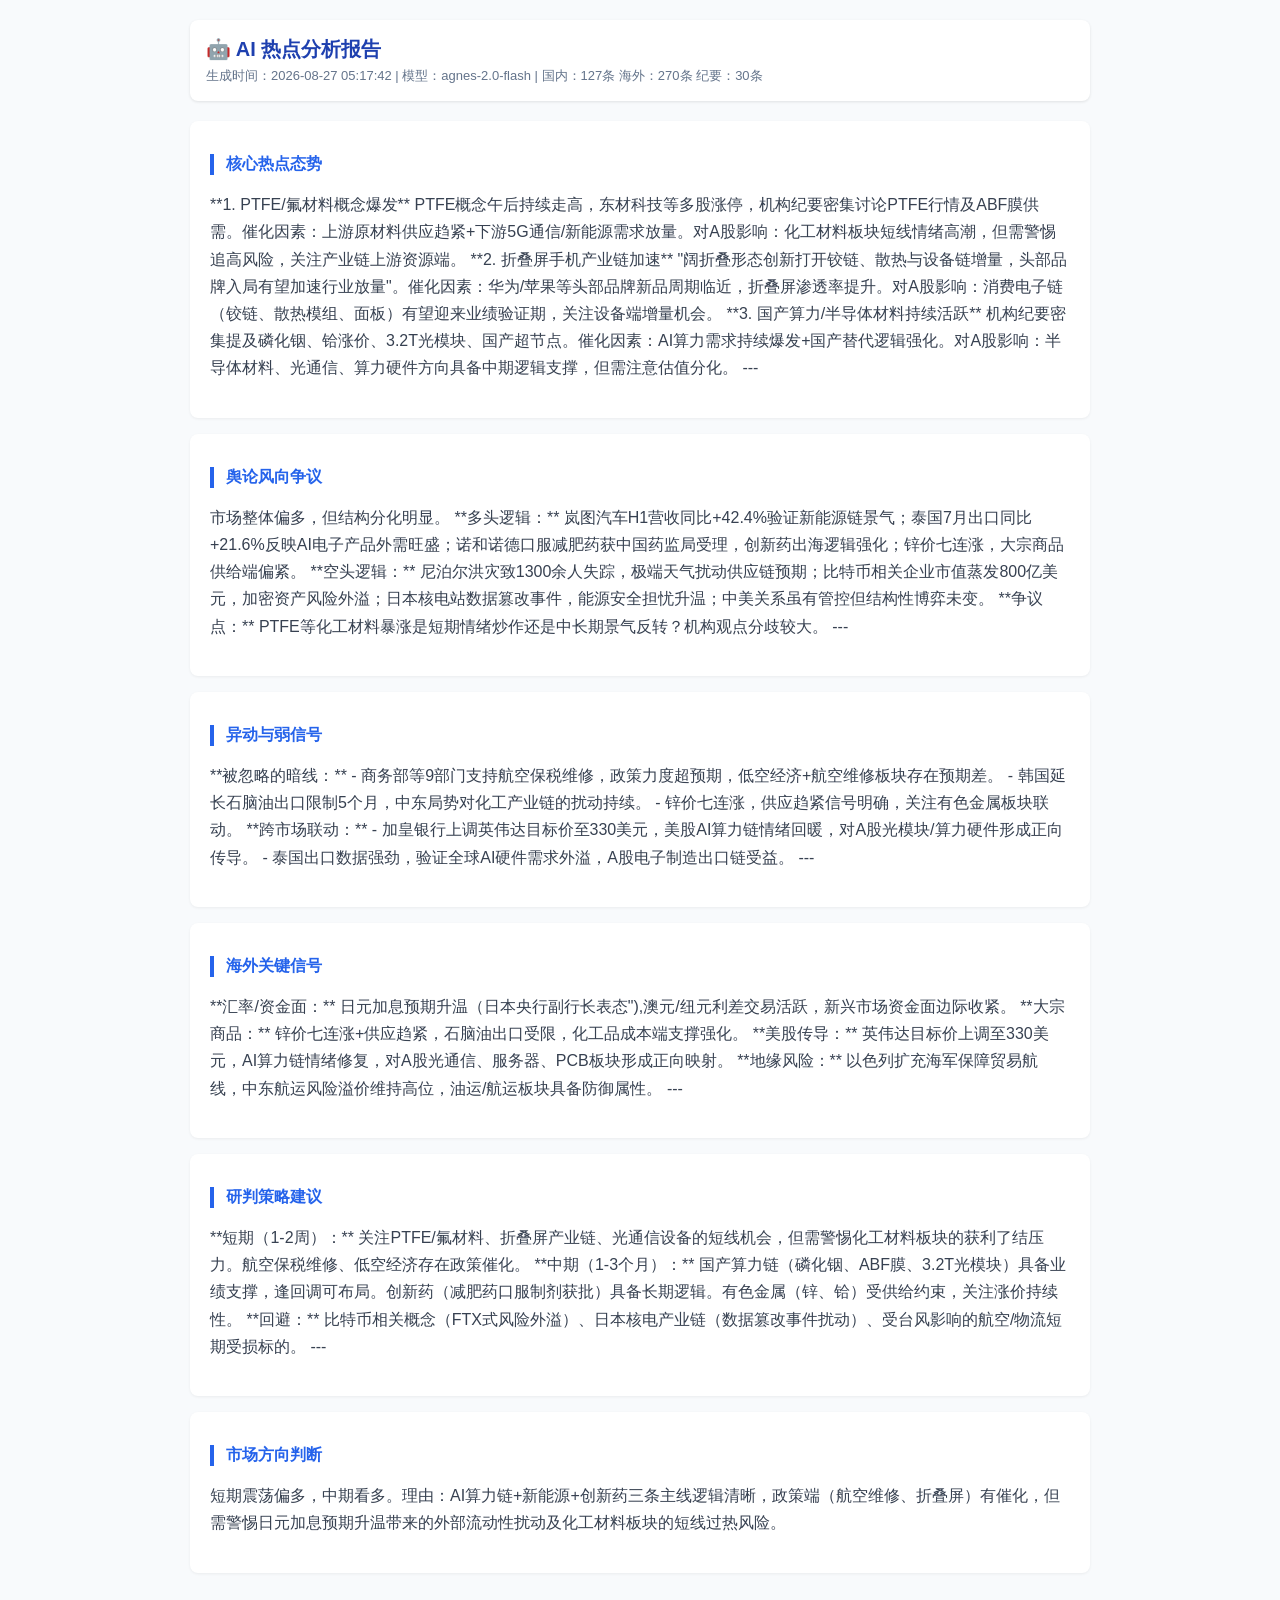
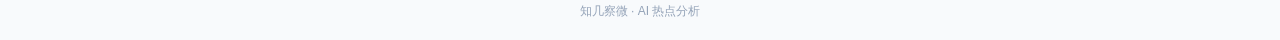
<file: reports/2026-08-27_report.html>
<!DOCTYPE html>
<html lang="zh-CN">
<head>
<meta charset="UTF-8">
<meta name="viewport" content="width=device-width, initial-scale=1.0">
<title>AI 热点分析报告 - 知几察微</title>
<style>
body { font-family: -apple-system, BlinkMacSystemFont, "Segoe UI", "PingFang SC", sans-serif;
       max-width: 900px; margin: 0 auto; padding: 20px; background: #f8fafc; color: #1f2937; }
h1 { color: #2563eb; border-bottom: 2px solid #2563eb; padding-bottom: 8px; }
.header { background: #fff; padding: 16px; border-radius: 8px; margin-bottom: 20px;
          box-shadow: 0 1px 3px rgba(0,0,0,0.1); }
.header .title { font-size: 20px; font-weight: 700; color: #1e40af; }
.header .meta { font-size: 13px; color: #64748b; margin-top: 4px; }
.section { background: #fff; padding: 20px; border-radius: 8px; margin-bottom: 16px;
           box-shadow: 0 1px 3px rgba(0,0,0,0.06); }
.section h2 { font-size: 16px; color: #2563eb; margin-bottom: 12px;
              border-left: 4px solid #2563eb; padding-left: 12px; }
.section p { line-height: 1.7; color: #374151; }
.stats { background: #eff6ff; padding: 12px; border-radius: 6px; margin-bottom: 20px;
         font-size: 13px; color: #1e40af; }
footer { text-align: center; color: #94a3b8; font-size: 12px; margin-top: 30px; }
</style>
</head>
<body>
<div class="header">
  <div class="title">🤖 AI 热点分析报告</div>
  <div class="meta">生成时间：2026-08-27 05:17:42 | 模型：agnes-2.0-flash | 国内：127条 海外：270条 纪要：30条</div>
</div>
<div class="section"><h2>核心热点态势</h2><p>**1. PTFE/氟材料概念爆发**
PTFE概念午后持续走高，东材科技等多股涨停，机构纪要密集讨论PTFE行情及ABF膜供需。催化因素：上游原材料供应趋紧+下游5G通信/新能源需求放量。对A股影响：化工材料板块短线情绪高潮，但需警惕追高风险，关注产业链上游资源端。

**2. 折叠屏手机产业链加速**
"阔折叠形态创新打开铰链、散热与设备链增量，头部品牌入局有望加速行业放量"。催化因素：华为/苹果等头部品牌新品周期临近，折叠屏渗透率提升。对A股影响：消费电子链（铰链、散热模组、面板）有望迎来业绩验证期，关注设备端增量机会。

**3. 国产算力/半导体材料持续活跃**
机构纪要密集提及磷化铟、铪涨价、3.2T光模块、国产超节点。催化因素：AI算力需求持续爆发+国产替代逻辑强化。对A股影响：半导体材料、光通信、算力硬件方向具备中期逻辑支撑，但需注意估值分化。

---</p></div>
<div class="section"><h2>舆论风向争议</h2><p>市场整体偏多，但结构分化明显。

**多头逻辑：** 岚图汽车H1营收同比+42.4%验证新能源链景气；泰国7月出口同比+21.6%反映AI电子产品外需旺盛；诺和诺德口服减肥药获中国药监局受理，创新药出海逻辑强化；锌价七连涨，大宗商品供给端偏紧。

**空头逻辑：** 尼泊尔洪灾致1300余人失踪，极端天气扰动供应链预期；比特币相关企业市值蒸发800亿美元，加密资产风险外溢；日本核电站数据篡改事件，能源安全担忧升温；中美关系虽有管控但结构性博弈未变。

**争议点：** PTFE等化工材料暴涨是短期情绪炒作还是中长期景气反转？机构观点分歧较大。

---</p></div>
<div class="section"><h2>异动与弱信号</h2><p>**被忽略的暗线：**
- 商务部等9部门支持航空保税维修，政策力度超预期，低空经济+航空维修板块存在预期差。
- 韩国延长石脑油出口限制5个月，中东局势对化工产业链的扰动持续。
- 锌价七连涨，供应趋紧信号明确，关注有色金属板块联动。

**跨市场联动：**
- 加皇银行上调英伟达目标价至330美元，美股AI算力链情绪回暖，对A股光模块/算力硬件形成正向传导。
- 泰国出口数据强劲，验证全球AI硬件需求外溢，A股电子制造出口链受益。

---</p></div>
<div class="section"><h2>海外关键信号</h2><p>**汇率/资金面：** 日元加息预期升温（日本央行副行长表态"),澳元/纽元利差交易活跃，新兴市场资金面边际收紧。

**大宗商品：** 锌价七连涨+供应趋紧，石脑油出口受限，化工品成本端支撑强化。

**美股传导：** 英伟达目标价上调至330美元，AI算力链情绪修复，对A股光通信、服务器、PCB板块形成正向映射。

**地缘风险：** 以色列扩充海军保障贸易航线，中东航运风险溢价维持高位，油运/航运板块具备防御属性。

---</p></div>
<div class="section"><h2>研判策略建议</h2><p>**短期（1-2周）：** 关注PTFE/氟材料、折叠屏产业链、光通信设备的短线机会，但需警惕化工材料板块的获利了结压力。航空保税维修、低空经济存在政策催化。

**中期（1-3个月）：** 国产算力链（磷化铟、ABF膜、3.2T光模块）具备业绩支撑，逢回调可布局。创新药（减肥药口服制剂获批）具备长期逻辑。有色金属（锌、铪）受供给约束，关注涨价持续性。

**回避：** 比特币相关概念（FTX式风险外溢）、日本核电产业链（数据篡改事件扰动）、受台风影响的航空/物流短期受损标的。

---</p></div>
<div class="section"><h2>市场方向判断</h2><p>短期震荡偏多，中期看多。理由：AI算力链+新能源+创新药三条主线逻辑清晰，政策端（航空维修、折叠屏）有催化，但需警惕日元加息预期升温带来的外部流动性扰动及化工材料板块的短线过热风险。</p></div>
<footer>知几察微 · AI 热点分析</footer>
</body>
</html>
</file>
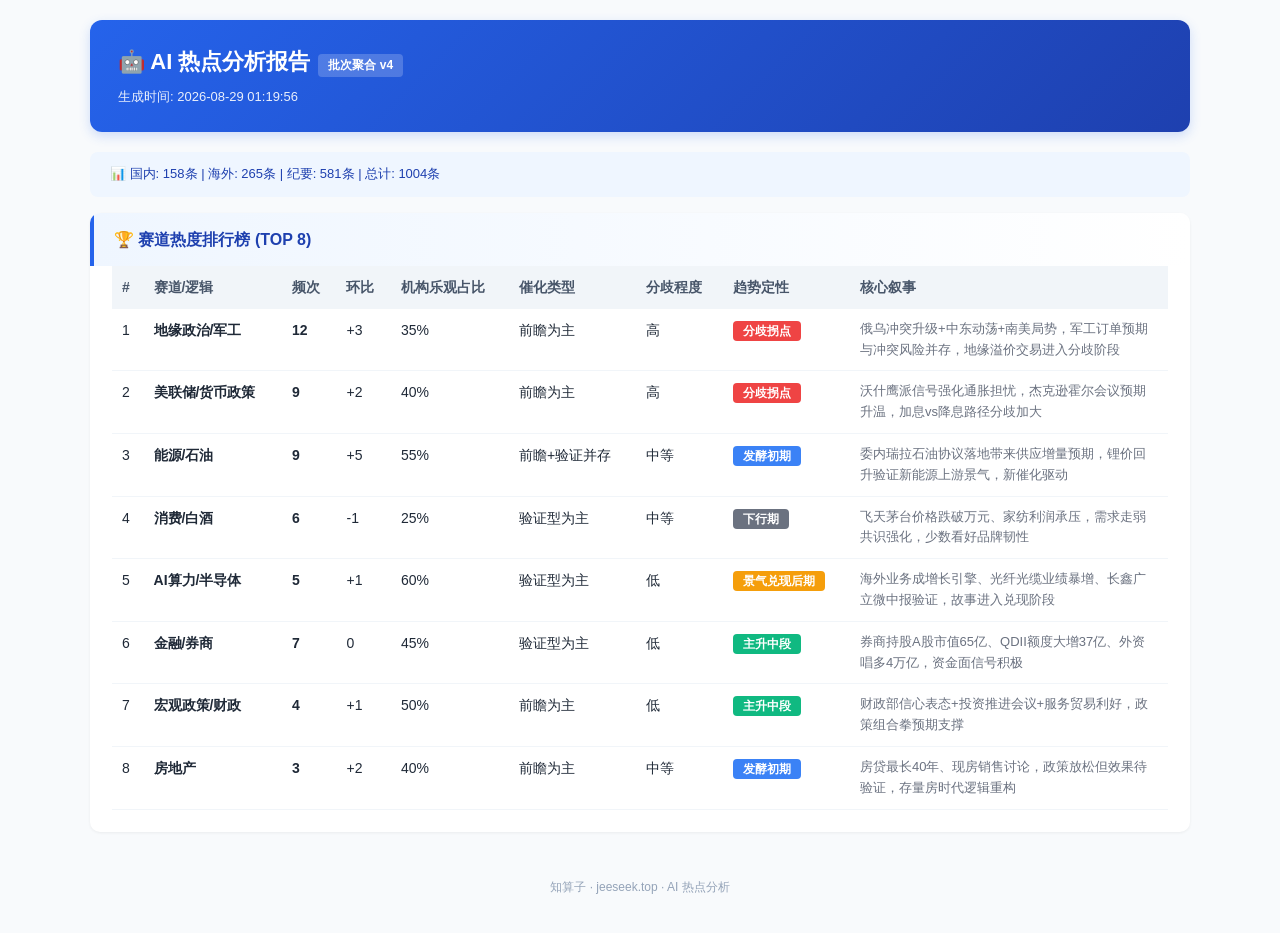
<file: reports/latest.html>
<!DOCTYPE html>
<html lang="zh-CN">
<head>
<meta charset="UTF-8">
<meta name="viewport" content="width=device-width, initial-scale=1.0">
<title>AI 热点分析 - 知几察微</title>
<style>
* { margin: 0; padding: 0; box-sizing: border-box; }
body {
    font-family: -apple-system, BlinkMacSystemFont, "Segoe UI", "PingFang SC", sans-serif;
    background: #f8fafc;
    color: #1f2937;
    line-height: 1.6;
    padding: 20px;
}
.container { max-width: 1100px; margin: 0 auto; }
.header {
    background: linear-gradient(135deg, #2563eb 0%, #1e40af 100%);
    color: white;
    padding: 24px 28px;
    border-radius: 12px;
    margin-bottom: 20px;
    box-shadow: 0 4px 12px rgba(37, 99, 235, 0.2);
}
.header h1 { font-size: 22px; font-weight: 700; margin-bottom: 8px; }
.header .meta { font-size: 13px; opacity: 0.9; }
.header .badge { display: inline-block; background: rgba(255,255,255,0.2); padding: 2px 10px; border-radius: 4px; font-size: 12px; margin-left: 8px; }
.stats { background: #eff6ff; color: #1e40af; padding: 12px 20px; border-radius: 8px; margin-bottom: 16px; font-size: 13px; }
.section {
    background: white;
    border-radius: 10px;
    margin-bottom: 16px;
    overflow: hidden;
    box-shadow: 0 1px 3px rgba(0,0,0,0.06);
}
.section h2 {
    background: linear-gradient(90deg, #eff6ff 0%, #ffffff 100%);
    padding: 14px 20px;
    font-size: 16px;
    color: #1e40af;
    border-left: 4px solid #2563eb;
    font-weight: 600;
}
.section .content { padding: 18px 22px; color: #374151; }
.section .content p { margin-bottom: 8px; }
.section .content p:last-child { margin-bottom: 0; }
.stats-row { display: grid; grid-template-columns: repeat(4, 1fr); gap: 12px; margin-bottom: 16px; }
.stat-card { background: white; padding: 18px; border-radius: 10px; text-align: center; box-shadow: 0 1px 3px rgba(0,0,0,0.06); }
.stat-label { color: #6b7280; font-size: 13px; margin-bottom: 6px; }
.stat-value { font-size: 28px; font-weight: 700; }
.stat-bull .stat-value { color: #10b981; }
.stat-neutral .stat-value { color: #6b7280; }
.stat-cautious .stat-value { color: #ef4444; }
.stat-env .stat-value { font-size: 22px; color: #2563eb; }
.stat-sub { color: #6b7280; font-size: 12px; margin-top: 4px; }
.rankings { padding: 0 22px 22px; overflow-x: auto; }
.rankings table { width: 100%; border-collapse: collapse; font-size: 14px; }
.rankings th { background: #f1f5f9; padding: 10px; text-align: left; color: #475569; font-weight: 600; }
.rankings td { padding: 10px; border-bottom: 1px solid #f1f5f9; vertical-align: top; }
.rankings .track-name { font-weight: 600; color: #1f2937; }
.rankings .core-logic { color: #6b7280; font-size: 13px; max-width: 280px; }
.phase-tag { color: white; padding: 3px 10px; border-radius: 4px; font-size: 12px; font-weight: 600; white-space: nowrap; }
.catalyst-grid { display: grid; grid-template-columns: 1fr 1fr; gap: 20px; padding: 18px 22px; }
.catalyst-col h3 { font-size: 14px; color: #475569; margin-bottom: 10px; }
.catalyst-col ul { list-style: none; padding: 0; }
.catalyst-col li { padding: 6px 10px; margin-bottom: 4px; background: #f8fafc; border-radius: 4px; font-size: 13px; }
.catalyst-col li.empty { color: #9ca3af; text-align: center; }
.disagreement-list { padding: 18px 22px; }
.disagreement-item { padding: 14px; margin-bottom: 10px; background: #f8fafc; border-radius: 8px; border-left: 3px solid #f59e0b; }
.disagreement-topic { font-weight: 600; color: #1f2937; margin-bottom: 8px; font-size: 15px; }
.disagreement-content > div { margin-bottom: 4px; font-size: 13px; color: #374151; }
.disagreement-content .core { color: #b45309; }
footer { text-align: center; color: #94a3b8; font-size: 12px; margin-top: 30px; padding: 16px; }
</style>
</head>
<body>
<div class="container">
  <div class="header">
    <h1>🤖 AI 热点分析报告<span class="badge">批次聚合 v4</span></h1>
    <div class="meta">生成时间: 2026-08-29 01:19:56</div>
  </div>
  <div class="stats">📊 国内: 158条 | 海外: 265条 | 纪要: 581条 | 总计: 1004条</div>
  
  



  <div class="section">
  <h2>🏆 赛道热度排行榜 (TOP 8)</h2>
  <div class="rankings">
    <table>
      <thead>
        <tr>
          <th>#</th><th>赛道/逻辑</th><th>频次</th><th>环比</th>
          <th>机构乐观占比</th><th>催化类型</th><th>分歧程度</th>
          <th>趋势定性</th><th>核心叙事</th>
        </tr>
      </thead>
      <tbody><tr>
                <td>1</td>
                <td class="track-name">地缘政治/军工</td>
                <td><b>12</b></td>
                <td>+3</td>
                <td>35%</td>
                <td>前瞻为主</td>
                <td>高</td>
                <td><span class="phase-tag" style="background:#ef4444">分歧拐点</span></td>
                <td class="core-logic">俄乌冲突升级+中东动荡+南美局势，军工订单预期与冲突风险并存，地缘溢价交易进入分歧阶段</td>
            </tr><tr>
                <td>2</td>
                <td class="track-name">美联储/货币政策</td>
                <td><b>9</b></td>
                <td>+2</td>
                <td>40%</td>
                <td>前瞻为主</td>
                <td>高</td>
                <td><span class="phase-tag" style="background:#ef4444">分歧拐点</span></td>
                <td class="core-logic">沃什鹰派信号强化通胀担忧，杰克逊霍尔会议预期升温，加息vs降息路径分歧加大</td>
            </tr><tr>
                <td>3</td>
                <td class="track-name">能源/石油</td>
                <td><b>9</b></td>
                <td>+5</td>
                <td>55%</td>
                <td>前瞻+验证并存</td>
                <td>中等</td>
                <td><span class="phase-tag" style="background:#3b82f6">发酵初期</span></td>
                <td class="core-logic">委内瑞拉石油协议落地带来供应增量预期，锂价回升验证新能源上游景气，新催化驱动</td>
            </tr><tr>
                <td>4</td>
                <td class="track-name">消费/白酒</td>
                <td><b>6</b></td>
                <td>-1</td>
                <td>25%</td>
                <td>验证型为主</td>
                <td>中等</td>
                <td><span class="phase-tag" style="background:#6b7280">下行期</span></td>
                <td class="core-logic">飞天茅台价格跌破万元、家纺利润承压，需求走弱共识强化，少数看好品牌韧性</td>
            </tr><tr>
                <td>5</td>
                <td class="track-name">AI算力/半导体</td>
                <td><b>5</b></td>
                <td>+1</td>
                <td>60%</td>
                <td>验证型为主</td>
                <td>低</td>
                <td><span class="phase-tag" style="background:#f59e0b">景气兑现后期</span></td>
                <td class="core-logic">海外业务成增长引擎、光纤光缆业绩暴增、长鑫广立微中报验证，故事进入兑现阶段</td>
            </tr><tr>
                <td>6</td>
                <td class="track-name">金融/券商</td>
                <td><b>7</b></td>
                <td>0</td>
                <td>45%</td>
                <td>验证型为主</td>
                <td>低</td>
                <td><span class="phase-tag" style="background:#10b981">主升中段</span></td>
                <td class="core-logic">券商持股A股市值65亿、QDII额度大增37亿、外资唱多4万亿，资金面信号积极</td>
            </tr><tr>
                <td>7</td>
                <td class="track-name">宏观政策/财政</td>
                <td><b>4</b></td>
                <td>+1</td>
                <td>50%</td>
                <td>前瞻为主</td>
                <td>低</td>
                <td><span class="phase-tag" style="background:#10b981">主升中段</span></td>
                <td class="core-logic">财政部信心表态+投资推进会议+服务贸易利好，政策组合拳预期支撑</td>
            </tr><tr>
                <td>8</td>
                <td class="track-name">房地产</td>
                <td><b>3</b></td>
                <td>+2</td>
                <td>40%</td>
                <td>前瞻为主</td>
                <td>中等</td>
                <td><span class="phase-tag" style="background:#3b82f6">发酵初期</span></td>
                <td class="core-logic">房贷最长40年、现房销售讨论，政策放松但效果待验证，存量房时代逻辑重构</td>
            </tr></tbody>
    </table>
  </div>
</div>
  
  
  <footer>知算子 · jeeseek.top · AI 热点分析</footer>
</div>
</body>
</html>
</file>
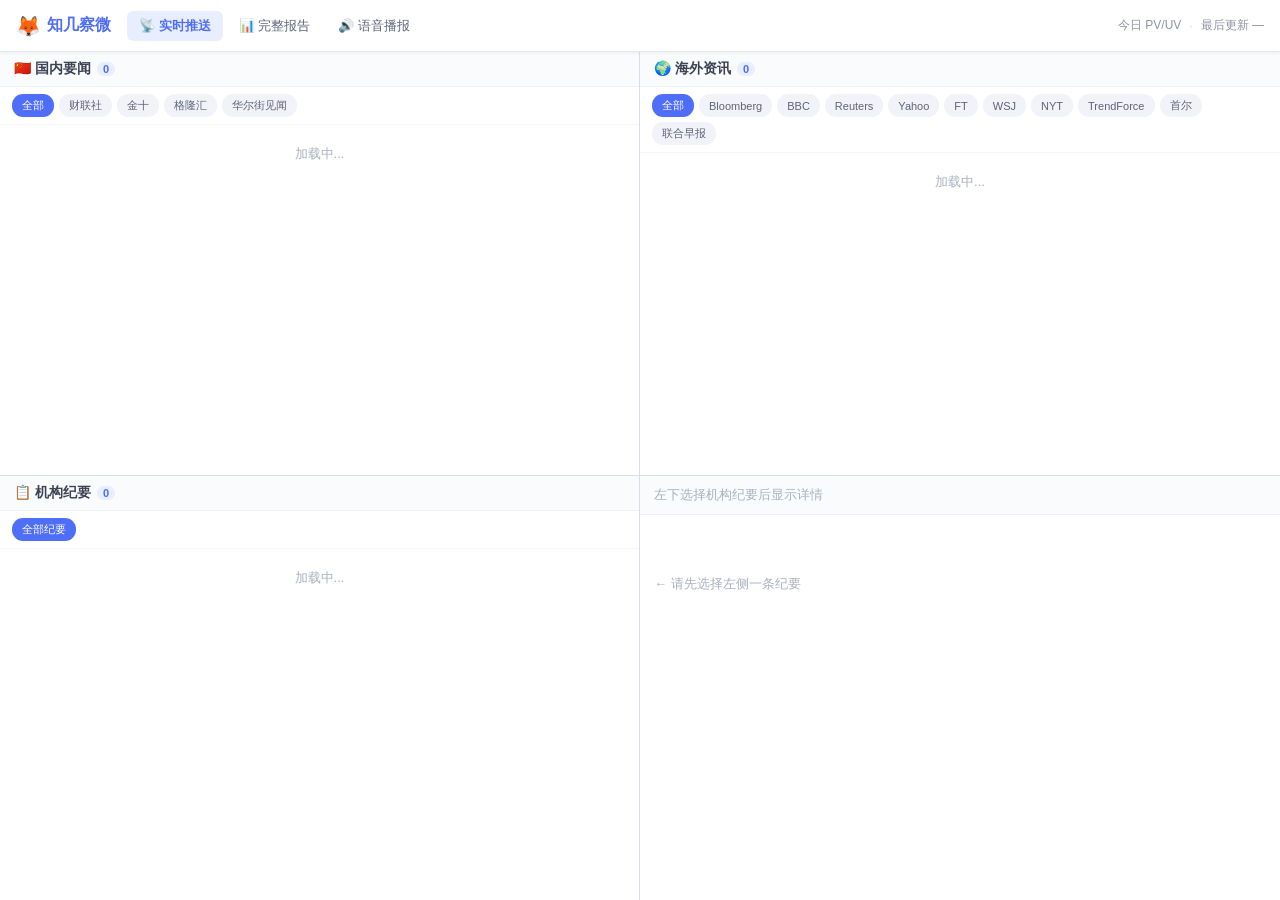
<file: static/index_v2_others.html>
<!DOCTYPE html>
<html lang="zh-CN">
<head>
<meta charset="UTF-8">
<meta name="viewport" content="width=device-width, initial-scale=1.0">
<title>知几察微 v2 — 实时财经</title>
<style>
/* 知几察微 v2 — 内联 4 宫格（不走外部缓存）*/
* { box-sizing: border-box; margin: 0; padding: 0; }

html, body {
  width: 100%;
  height: 100%;
  font-family: -apple-system, BlinkMacSystemFont, "PingFang SC", "Microsoft YaHei", sans-serif;
  font-size: 14px;
  background: #f7f8fc;
  color: #1f2330;
  overflow: hidden;
}

.topbar {
  width: 100%;
  height: 52px;
  background: #fff;
  border-bottom: 1px solid #e5e8ef;
  display: flex;
  align-items: center;
  padding: 0 16px;
  gap: 16px;
  box-shadow: 0 1px 4px rgba(0,0,0,0.06);
  position: fixed;
  top: 0; left: 0; right: 0;
  z-index: 10;
}
.brand { display:flex; align-items:center; gap:6px; font-size:16px; font-weight:700; color:#4f6ef7; }
.brand .logo { font-size: 20px; }
.nav-btn { background: transparent; border: none; padding: 6px 12px; border-radius: 6px; cursor: pointer; font-size: 13px; color: #5d6378; }
.nav-btn:hover { background: #f0f2f8; }
.nav-btn.active { background: #e9eefe; color: #4f6ef7; font-weight: 600; }
.stats { margin-left: auto; color: #8d92a3; font-size: 12px; display: flex; gap: 8px; align-items: center; }

.main {
  position: fixed;
  top: 52px; left: 0; right: 0; bottom: 0;
  display: flex;
  flex-direction: column;
  background: #d8dde7;
}
.row {
  flex: 1 1 50%;
  min-height: 0;
  width: 100%;
  display: flex;
  flex-direction: row;
  border-bottom: 1px solid #d8dde7;
  overflow: hidden;
}
.row:last-child { border-bottom: none; }

.cell {
  flex: 1 1 50%;
  min-height: 0;
  min-width: 0;
  background: #fff;
  display: flex;
  flex-direction: column;
  overflow: hidden;
  border-right: 1px solid #d8dde7;
}
.cell:last-child { border-right: none; }

.panel-header { display: flex; align-items: center; padding: 8px 14px; border-bottom: 1px solid #eef0f4; background: #fafbfc; gap: 8px; flex: 0 0 auto; }
.panel-title { font-size: 14px; font-weight: 600; color: #3d4252; display: flex; align-items: center; gap: 6px; }
.panel-count { background: #e9eefe; color: #4f6ef7; font-size: 11px; padding: 1px 6px; border-radius: 8px; }

.filter-row { display: flex; flex-wrap: wrap; gap: 5px; padding: 7px 12px; border-bottom: 1px solid #f3f5f9; background: #fff; flex: 0 0 auto; max-height: 70px; overflow-y: auto; }
.chip { background: #f1f3f8; border: 1px solid transparent; padding: 3px 9px; border-radius: 11px; font-size: 11px; cursor: pointer; color: #5d6378; white-space: nowrap; flex: 0 0 auto; }
.chip:hover { background: #e6eaf3; }
.chip.active { background: #4f6ef7; color: #fff; font-weight: 500; }

.feed-list { flex: 1 1 auto; overflow-y: auto; min-height: 0; }

.feed-item { padding: 8px 12px; border-bottom: 1px solid #f3f4f8; cursor: pointer; transition: background 0.1s; }
.feed-item:hover { background: #f7f9ff; }
.feed-item.selected { background: #e9eefe; border-left: 3px solid #4f6ef7; padding-left: 9px; }
.feed-item .src { display: inline-block; background: #f1f3f8; color: #5d6378; font-size: 10px; padding: 1px 5px; border-radius: 3px; margin-right: 5px; font-weight: 500; }
.feed-item .title { color: #1a1d26; font-size: 12.5px; line-height: 1.4; display: inline; }
.feed-item .ts { display: block; color: #aab0c0; font-size: 11px; margin-top: 2px; }

.detail-wrap { flex: 1 1 auto; display: flex; flex-direction: column; overflow: hidden; min-height: 0; }
.detail-head { padding: 10px 14px; border-bottom: 1px solid #eef0f4; background: #fafbfc; flex: 0 0 auto; }
.detail-head .src { display: inline-block; background: #4f6ef7; color: #fff; font-size: 11px; padding: 2px 8px; border-radius: 4px; margin-right: 8px; }
.detail-head .title { font-size: 14px; font-weight: 700; line-height: 1.4; margin-top: 6px; color: #1a1d26; }
.detail-head .meta { color: #8d92a3; font-size: 12px; margin-top: 4px; }
.detail-head .meta a { color: #4f6ef7; text-decoration: none; margin-left: 6px; }
.detail-body { flex: 1 1 auto; padding: 12px 14px; font-size: 13.5px; line-height: 1.7; color: #2c313f; white-space: pre-wrap; word-break: break-word; overflow-y: auto; }

.loading, .empty { padding: 20px; text-align: center; color: #aab0c0; font-size: 13px; }

::-webkit-scrollbar { width: 5px; height: 5px; }
::-webkit-scrollbar-thumb { background: #d1d5e3; border-radius: 3px; }
::-webkit-scrollbar-thumb:hover { background: #aab0c0; }
</style>
</head>
<body>

<header class="topbar">
  <div class="brand"><span class="logo">🦊</span><span class="title">知几察微</span></div>
  <nav>
    <button class="nav-btn active">📡 实时推送</button>
    <button class="nav-btn">📊 完整报告</button>
    <button class="nav-btn">🔊 语音播报</button>
  </nav>
  <div class="stats">
    <span>今日 PV/UV</span>
    <span style="color:#c8ccd6">·</span>
    <span id="update">最后更新 —</span>
  </div>
</header>

<main class="main">
  <!-- 上行：国内 + 海外 -->
  <div class="row">
    <div class="cell">
      <div class="panel-header">
        <span class="panel-title">🇨🇳 国内要闻 <span class="panel-count" id="cnt-domestic">0</span></span>
      </div>
      <div class="filter-row" id="filter-domestic">
        <button class="chip active" data-source="__all__">全部</button>
        <button class="chip" data-source="cls-hot">财联社</button>
        <button class="chip" data-source="jin10">金十</button>
        <button class="chip" data-source="gelonghui">格隆汇</button>
        <button class="chip" data-source="wallstreetcn-hot">华尔街见闻</button>
      </div>
      <div class="feed-list" id="list-domestic"><div class="loading">加载中...</div></div>
    </div>

    <div class="cell">
      <div class="panel-header">
        <span class="panel-title">🌍 海外资讯 <span class="panel-count" id="cnt-overseas">0</span></span>
      </div>
      <div class="filter-row" id="filter-overseas">
        <button class="chip active" data-source="__all__">全部</button>
        <button class="chip" data-source="bloomberg-markets">Bloomberg</button>
        <button class="chip" data-source="bbc-business">BBC</button>
        <button class="chip" data-source="reuters-business">Reuters</button>
        <button class="chip" data-source="yahoo-finance">Yahoo</button>
        <button class="chip" data-source="ft-home">FT</button>
        <button class="chip" data-source="wsj-markets">WSJ</button>
        <button class="chip" data-source="nyt-top">NYT</button>
        <button class="chip" data-source="trendforce-news">TrendForce</button>
        <button class="chip" data-source="seouleconews">首尔</button>
        <button class="chip" data-source="zaobao-realtime">联合早报</button>
      </div>
      <div class="feed-list" id="list-overseas"><div class="loading">加载中...</div></div>
    </div>
  </div>

  <!-- 下行：纪要标题 + 详情 -->
  <div class="row">
    <div class="cell">
      <div class="panel-header">
        <span class="panel-title">📋 机构纪要 <span class="panel-count" id="cnt-minutes">0</span></span>
      </div>
      <div class="filter-row">
        <button class="chip active" data-source="__all__">全部纪要</button>
      </div>
      <div class="feed-list" id="list-minutes"><div class="loading">加载中...</div></div>
    </div>

    <div class="cell">
      <div class="detail-wrap">
        <div class="detail-head" id="detail-head">
          <div style="color:#aab0c0; font-size:13px;">左下选择机构纪要后显示详情</div>
        </div>
        <div class="detail-body" id="detail-body">
          <div style="color:#aab0c0; font-size:13px;">← 请先选择左侧一条纪要</div>
        </div>
      </div>
    </div>
  </div>
</main>

<script src="/static/app.js?v=1787755793"></script>
</body>
</html>
</file>
